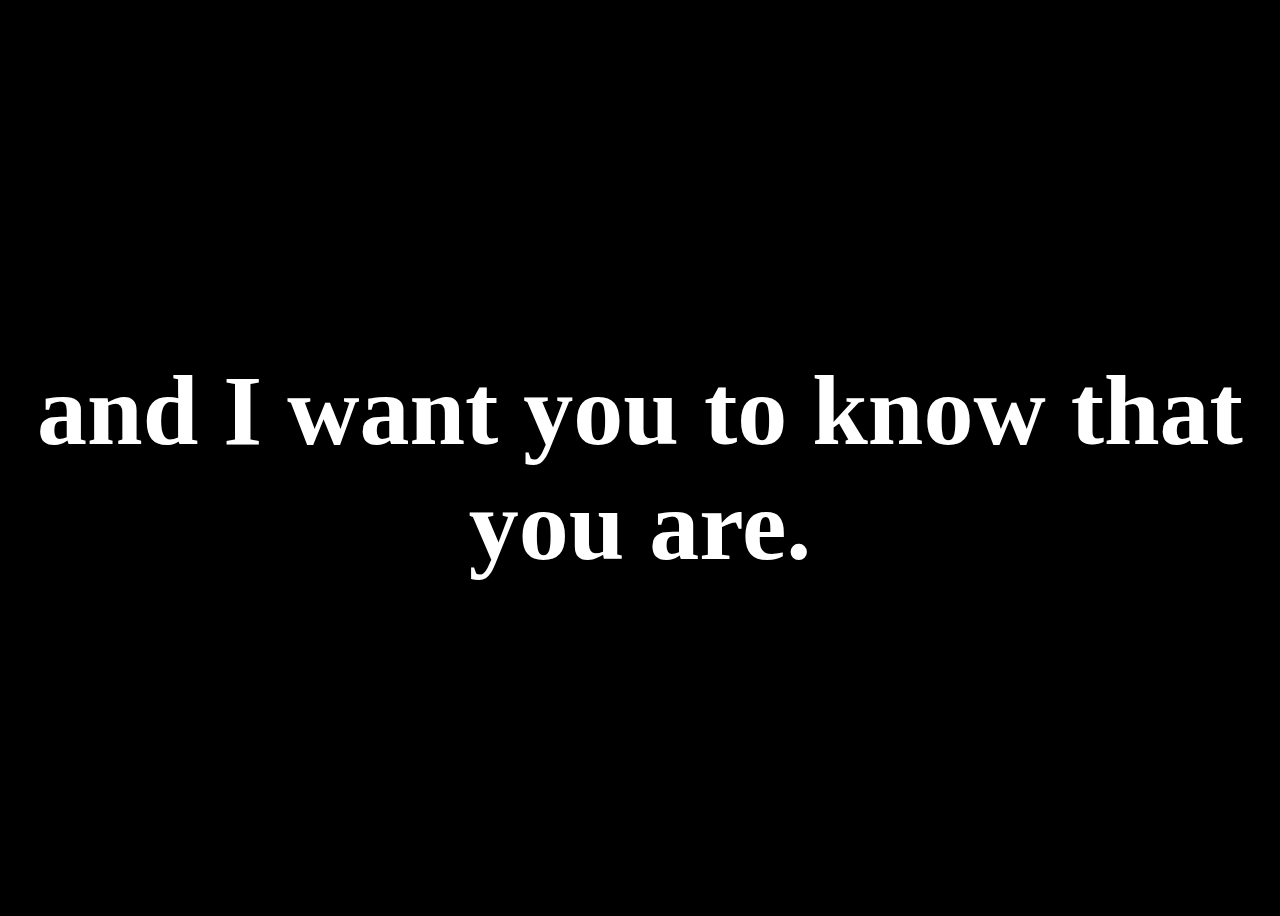
<file: yes.html>
<!DOCTYPE html>
<html lang="en">
    <head>
        <link rel="stylesheet" href="./yes_style.css">
        
    </head> 
    <body>
        <div class="container">
            <div >
                <h1 class = "header_text">and I want you to know that you are.</h1>
            </div>
        </div>
       
    </body> 
</html>
</file>
<file: yes_style.css>
body {
    display: flex;
    justify-content: center;
    align-items: center;
    height: 100vh;
    background-color: rgb(0, 0, 0);
}

.header_text {
    font-family: 'Nunito';
    font-size: 50px;
    font-weight: bold;
    color: white;
    text-align: center;
    margin-top: 20px;
    margin-bottom: 0px;
    font-size: 100px;
}

.gif_container {
    display: flex;
    justify-content: center;
    align-items: center;
}
</file>
